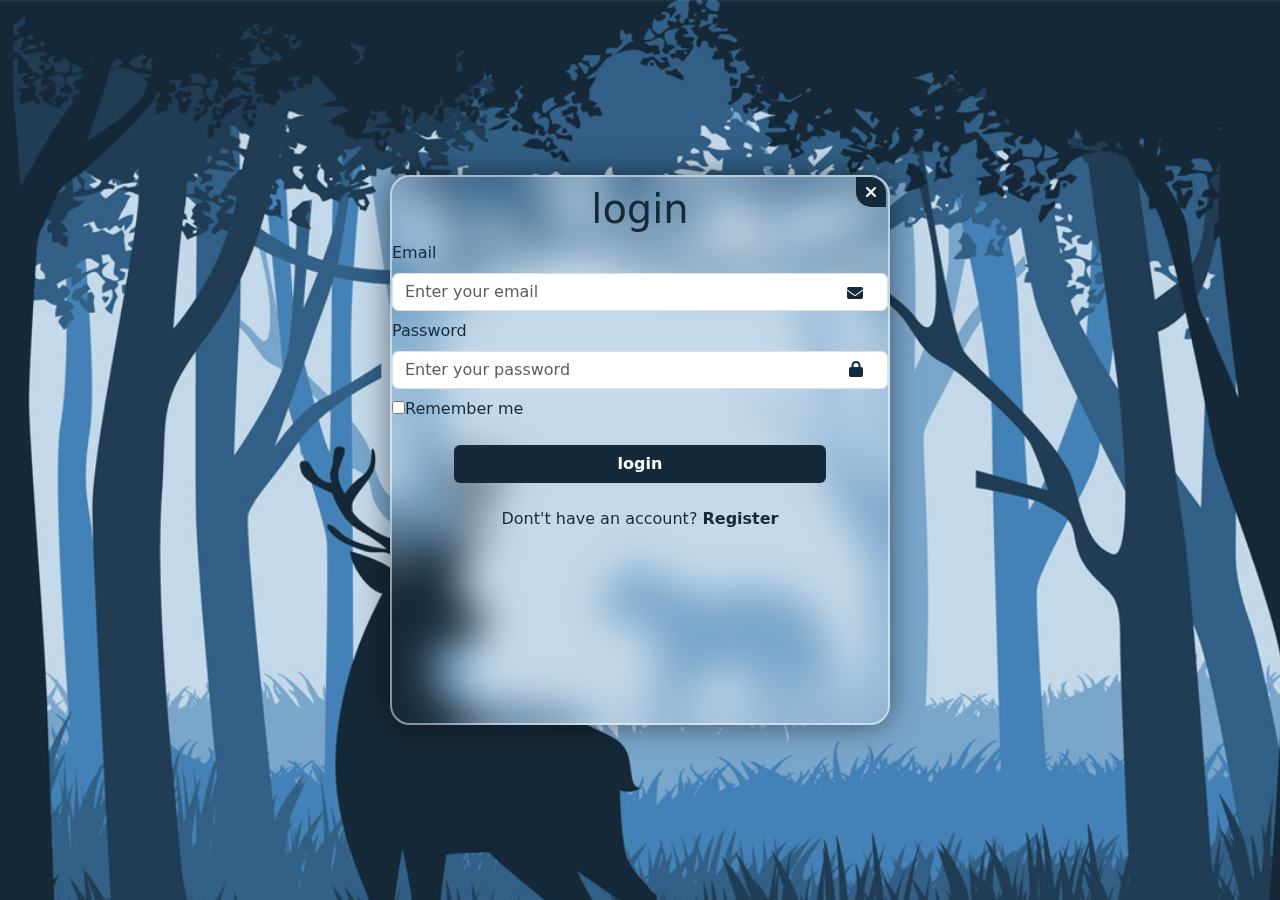
<file: index.html>
<html>
    <head>
      <meta charset="UTF-8">
      <meta name="viewport" content="width=device-width, initial-scale=1.0">
        <title>Login</title>
        <link rel="stylesheet" href="css/all.min.css">
       <link rel="stylesheet" href="css/bootstrap.min.css">
        <link rel="stylesheet" href="css/style.css">
    </head>
    <body>
        <div class="container-fliud d-flex justify-content-center align-items-center  w-100 vh-100 backGround">
        <div class="contain position-relative">
            <div class="divclose position-absolute"><i class="fa-solid fa-xmark iconclose"></i></div>
            <h1 class="text-center my-2">login</h1>
            <div class="inputs">
        <div class="email-input position-relative">
            <label>Email</label>
            <input type="email" placeholder="Enter your email" class="form-control my-2" id="emailinput-log" required>
            <i class="fa-solid fa-envelope iconone"></i>
        </div>
        <div class="password-input position-relative">
            <label>Password</label>
            <input type="password" placeholder="Enter your password" class="form-control my-2" id="passinput-log"required>
            <i class="fa-solid fa-lock icontwo"></i>
        </div>
    </div>
    <label><input type="checkbox" class="checkbox">Remember me</label>
    <div id="errormsg" class="text-danger d-none">incorrect email or password</div>
    <div class="text-danger d-none fw-bold text-center" id="requiredinputs">All inputs is required</div>
    <button class="btn w-75 d-block m-auto but1 my-4" onclick="login()">login</button>
    <p class="text-center">Dont't have an account? <a href="signup.html">Register</a></p>
</div>
    </div>
    <!-- <div class="modal" tabindex="-1">
        <div class="modal-dialog">
          <div class="modal-content">
            <div class="modal-header">
              <h5 class="modal-title">Modal title</h5>
              <button type="button" class="btn-close" data-bs-dismiss="modal" aria-label="Close"></button>
            </div>
            <div class="modal-body">
              <p>Modal body text goes here.</p>
            </div>
            <div class="modal-footer">
              <button type="button" class="btn btn-secondary" data-bs-dismiss="modal">Close</button>
              <button type="button" class="btn btn-primary">Save changes</button>
            </div>
          </div>
        </div>
      </div> -->
      
    <script src="js/main.js"></script>
    <script src="js/bootstrap.bundle.min.js"></script
   
    </body>
</html>
</file>
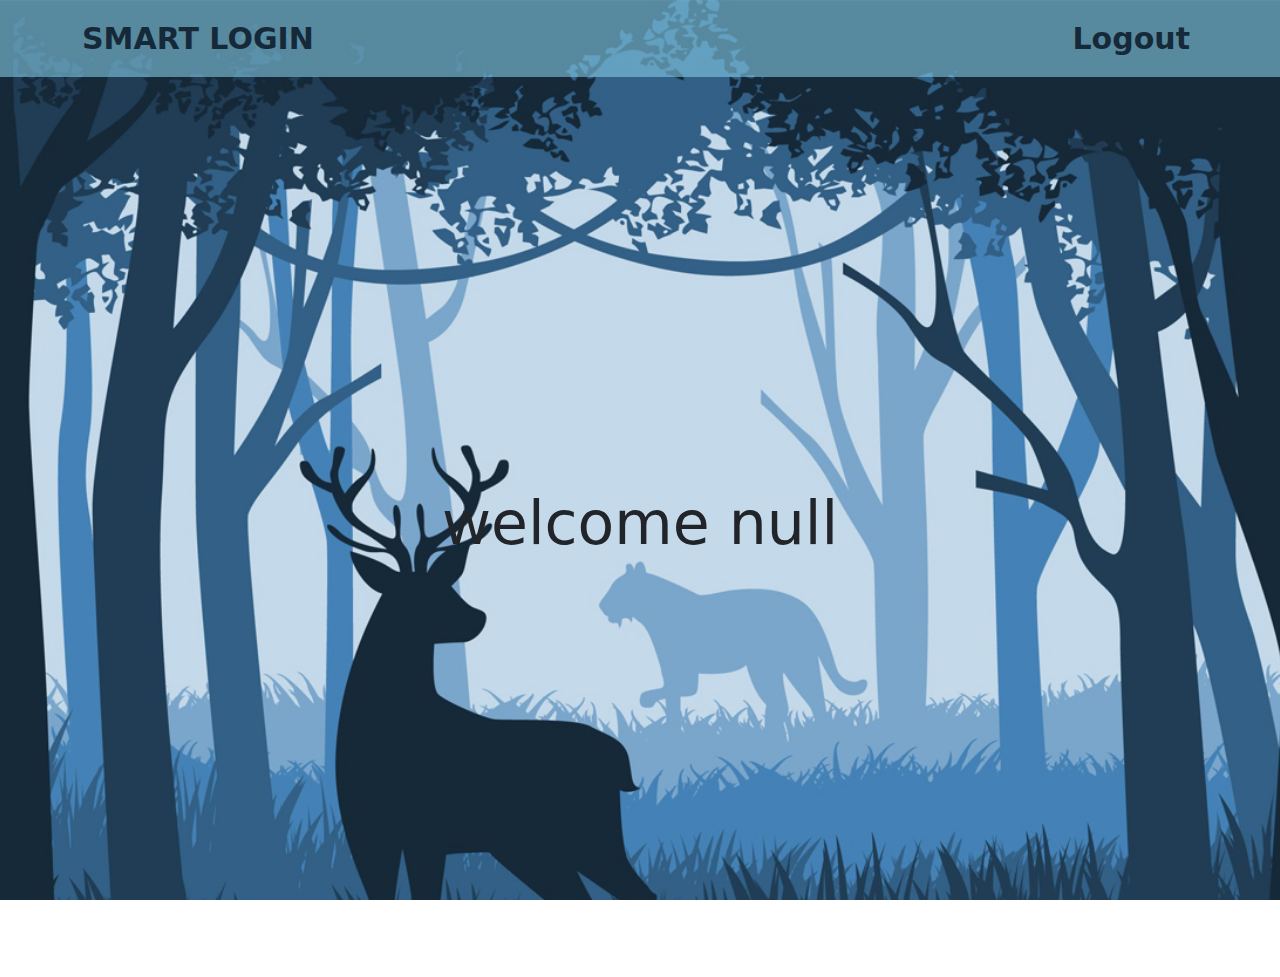
<file: home.html>
<html>
    <head>
        <meta charset="UTF-8">
        <meta name="viewport" content="width=device-width, initial-scale=1.0">
        <title>Login</title>
        <link rel="stylesheet" href="css/all.min.css">
       <link rel="stylesheet" href="css/bootstrap.min.css">
        <link rel="stylesheet" href="css/style.css">
    </head>
<body onload="displaywelcome()">
    <div class="container-fliud  w-100 vh-100 backGround">
        <nav class="navbar navbar-expand-lg navbarbg">
        <div class="container">
            <a class="navbar-brand logo" href="#">SMART LOGIN</a>
            <div class="collapse navbar-collapse show" id="navbarsupport">
                <ul class="navbar-nav ms-auto">
                    <li class="nav-item">
                        <a href="index.html" class="nav-link btn word" onclick="logout()">Logout</a>
                    </li>
                </ul>
            </div>
        </div>
    </nav>
            <div class="d-flex justify-content-center align-items-center w-100 vh-100"><h2 id="display"></h2></div>
  


</div>
<script src="js/bootstrap.bundle.min.js"></script>
<script src="js/main.js"></script>
    </body>
</html>
</file>
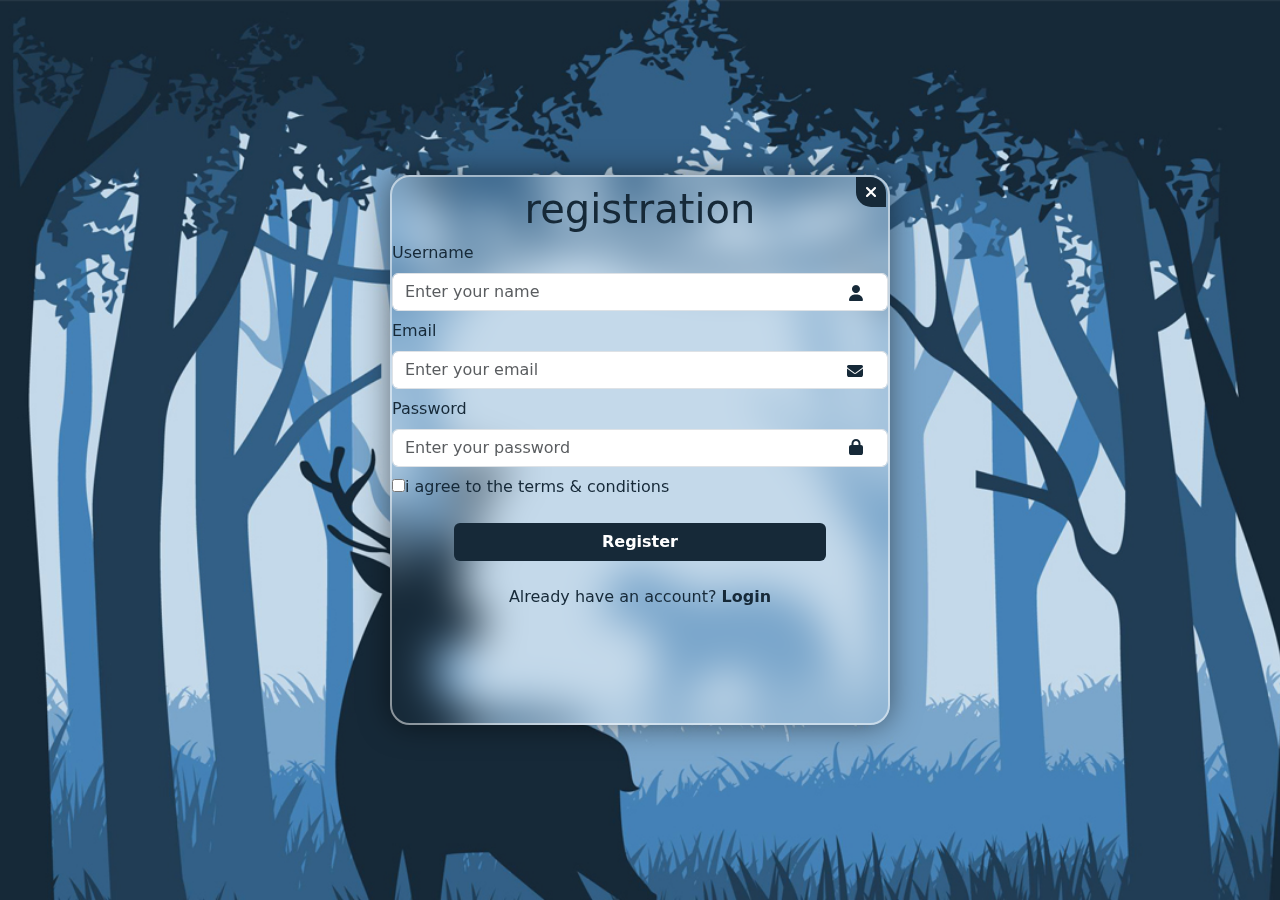
<file: signup.html>
<html>
    <head>
        <meta charset="UTF-8">
      <meta name="viewport" content="width=device-width, initial-scale=1.0">
        <title>Login</title>
        <link rel="stylesheet" href="css/all.min.css">
       <link rel="stylesheet" href="css/bootstrap.min.css">
        <link rel="stylesheet" href="css/style.css">
    </head>
    <body>
        <div class="container-fliud d-flex justify-content-center align-items-center  w-100 vh-100 backGround">
        <div class="contain position-relative">
            <div class="divclose position-absolute"><i class="fa-solid fa-xmark iconclose"></i></div>
            <h1 class="text-center my-2">registration</h1>
            <div class="inputs">
                <div class="user-input position-relative">
                    <label>Username</label>
                    <input type="text" placeholder="Enter your name" class="form-control my-2" id="nameinput-register"required>
                <i class="fa-solid fa-user iconone"></i>
                </div>
                <div id="alaretnameinput" class="text-danger d-none">must include first character captial or small </div>
        <div class="email-input position-relative">
            <label>Email</label>
            <input type="email" placeholder="Enter your email" class="form-control my-2" id="emailinput-register"required>
            <i class="fa-solid fa-envelope iconone"></i>
        </div>
        <div  id="alaretemailinput" class="text-danger d-none">must include a @ and dot</div>
        <div class="password-input position-relative">
            <label>Password</label>
            <input type="password" placeholder="Enter your password" class="form-control my-2" id="passinput-register"required >
            <i class="fa-solid fa-lock icontwo"></i>
        </div>
        <div id="alaretpassinput" class="text-danger d-none">must be a strong password and start with uppercase</div>
    </div>
    <div id="exist" class="text-white text-center d-none">this account already exist</div>
    <div class="btn btn-success d-none" id="success">success</div>
    <div class="text-danger d-none fw-bold  text-center" id="requiredinputs">All inputs is required</div>
    <div class="wrong d-none text-danger" id="wrong">try again something is wrong </div>
    <label><input type="checkbox" class="checkbox">i agree to the terms & conditions</label>
    <button class="btn w-75 d-block m-auto but1 my-4" onclick="signup()">Register</button>
    <p class="text-center">Already have an account?  <a href="index.html">Login</a></p>

    
    </div>
</div>

  
<script src="js/bootstrap.bundle.min.js"></script>
<script src="js/main.js"></script>
    </body>
</html>
</file>
<file: css/style.css>
.contain{
    width: 500px;
    height: 550px;
    background: transparent;
    border: 2px solid rgba(255, 255, 255,0.5);
    border-radius: 20px;
    backdrop-filter: blur(20px);
    box-shadow: 0 0 30px rgba(0, 0, 0, 0.5);
    
}
.backGround{
    background-image: url(../images/background.jpg);
    background-position: center center;
    background-size: cover;
}
h1{
    color: #162938;
}
p{
    color: #162938;
}
label{
    color: #162938;
  
}
i{
    color: #162938;
}
.iconone{
    position: absolute;
    right: 5%;
    bottom: 10px; 
}
.icontwo{
    position: absolute;
    right: 5%;
    bottom: 12px; 
}
a{
    color: #162938;
    text-decoration: none;
    font-weight: 600;
}
a:hover{
    text-decoration: underline;
}
.but1{
    background-color: #162938;
    color: white;
    font-weight: 600;
}
.but1:hover{
    border: 2px solid #162938;
    background: transparent;
    color: #162938;
    font-weight: 600;
}
.divclose{
    background-color: #162938;
    width: 30px;
    height: 30px;
    right: 0.5%;
    top: 0%;
    border-bottom-left-radius: 15px;
    border-top-right-radius: 16px;
    display: flex;
    justify-content: center;
    align-items: center;
}
.iconclose{
    color: white;
}
h2{
    font-size: 60px;
    transition:  transform 0.5s;
}
h2:hover{
    transform: scale(1.2);
}
.checkbox{
    accent-color:#162938 ;
}
.logo{
color: #162938;
font-weight: 700;
font-size: 30px;
}
.navbarbg{
background-color:rgba(135, 207, 235, 0.581);
    
}
.word{
    color: #162938;
    font-weight: 700;
    font-size: 30px;
    }
    .word:hover{
        background-color: #162938;
        color: white;
        font-weight: 700;
        font-size: 30px;
    }
</file>
